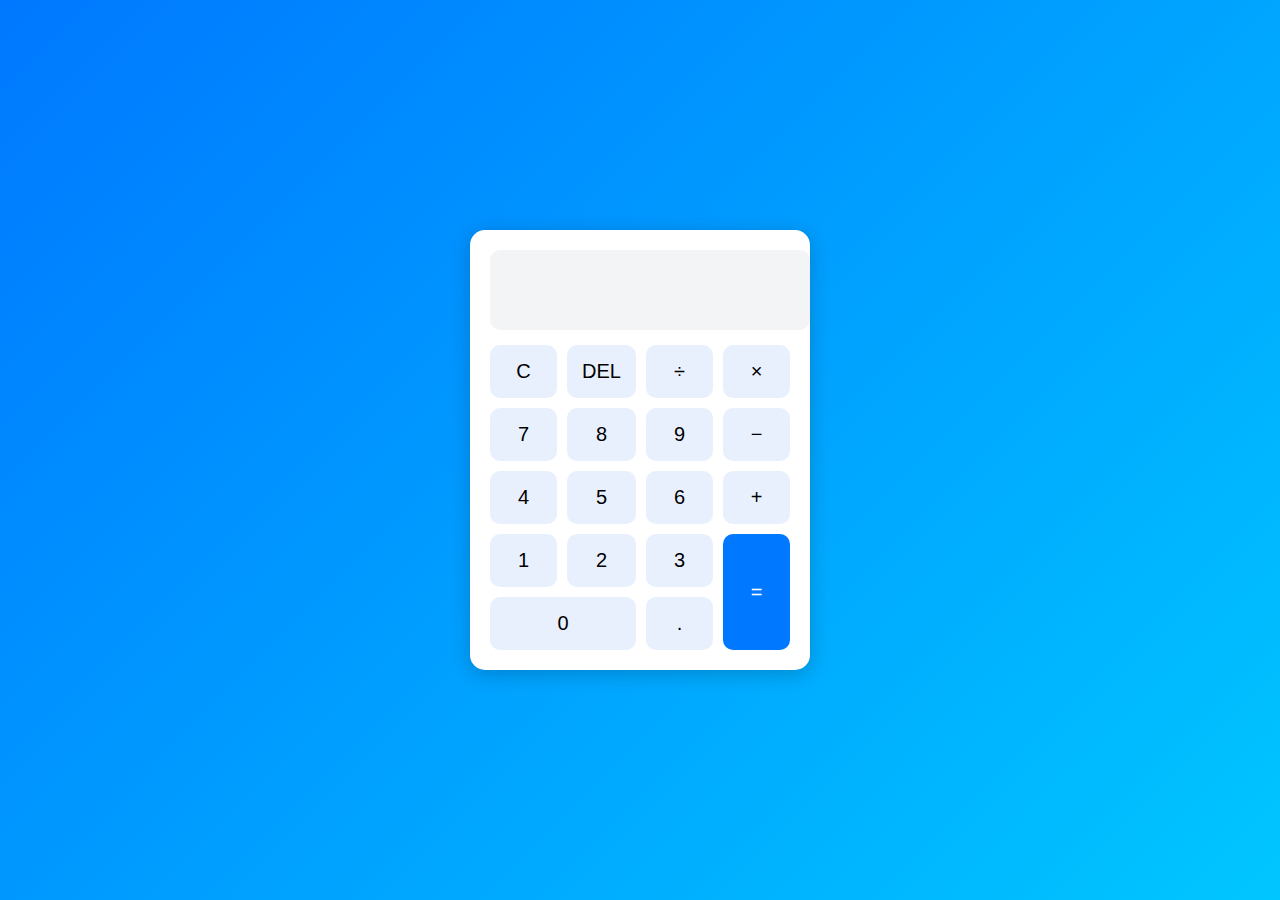
<file: L1-Task3/index.html>
<!DOCTYPE html>
<html lang="en">
<head>
    <meta charset="UTF-8">
    <meta name="viewport" content="width=device-width, initial-scale=1.0">
    <title>Basic Calculator</title>
    <link rel="stylesheet" href="style.css">
</head>
<body>

    <div class="calculator">
        <input type="text" id="display" readonly>

        <div class="buttons">
            <button class="btn" onclick="clearDisplay()">C</button>
            <button class="btn" onclick="deleteChar()">DEL</button>
            <button class="btn" onclick="appendChar('/')">÷</button>
            <button class="btn" onclick="appendChar('*')">×</button>

            <button class="btn" onclick="appendChar('7')">7</button>
            <button class="btn" onclick="appendChar('8')">8</button>
            <button class="btn" onclick="appendChar('9')">9</button>
            <button class="btn" onclick="appendChar('-')">−</button>

            <button class="btn" onclick="appendChar('4')">4</button>
            <button class="btn" onclick="appendChar('5')">5</button>
            <button class="btn" onclick="appendChar('6')">6</button>
            <button class="btn" onclick="appendChar('+')">+</button>

            <button class="btn" onclick="appendChar('1')">1</button>
            <button class="btn" onclick="appendChar('2')">2</button>
            <button class="btn" onclick="appendChar('3')">3</button>
            <button class="btn equal" onclick="calculate()">=</button>

            <button class="btn zero" onclick="appendChar('0')">0</button>
            <button class="btn" onclick="appendChar('.')">.</button>
        </div>
    </div>

    <script src="script.js"></script>
</body>
</html>
</file>
<file: L1-Task3/style.css>
body {
    font-family: 'Arial', sans-serif;
    background: linear-gradient(135deg, #0078ff, #00c6ff);
    height: 100vh;
    display: flex;
    justify-content: center;
    align-items: center;
    margin: 0;
}

.calculator {
    background: #fff;
    border-radius: 15px;
    padding: 20px;
    box-shadow: 0 4px 20px rgba(0, 0, 0, 0.2);
    width: 300px;
}

#display {
    width: 100%;
    height: 60px;
    font-size: 24px;
    text-align: right;
    border: none;
    border-radius: 10px;
    margin-bottom: 15px;
    padding: 10px;
    background: #f3f4f6;
}

.buttons {
    display: grid;
    grid-template-columns: repeat(4, 1fr);
    grid-gap: 10px;
}

.btn {
    background: #e8f0fe;
    border: none;
    font-size: 20px;
    border-radius: 10px;
    padding: 15px;
    cursor: pointer;
    transition: background 0.2s ease;
}

.btn:hover {
    background: #d0e2fd;
}

.equal {
    grid-row: span 2;
    background-color: #0078ff;
    color: white;
}

.equal:hover {
    background-color: #005bb5;
}

.zero {
    grid-column: span 2;
}
</file>
